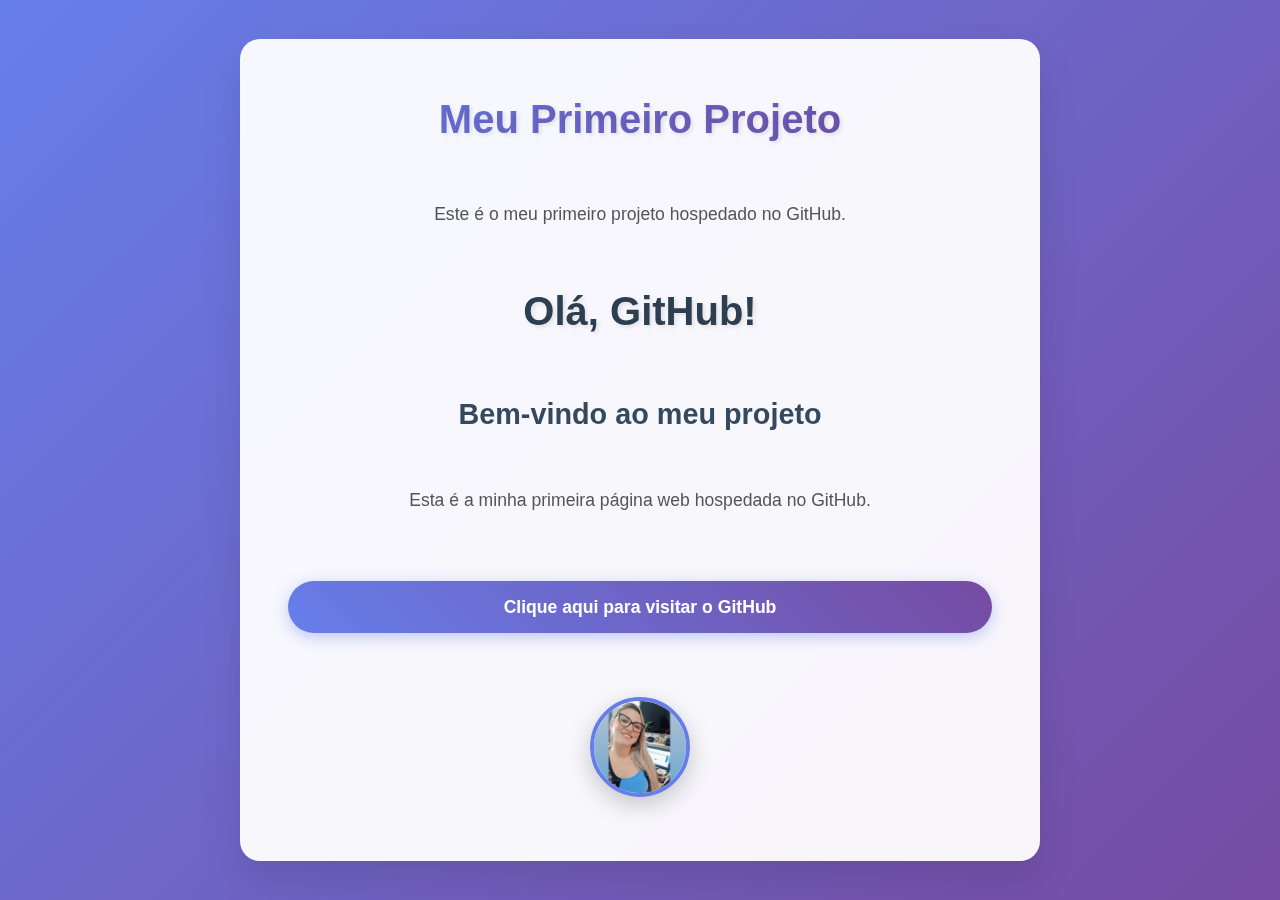
<file: index.html>
<!DOCTYPE html>
<html lang="pt-BR">

    <head>
        <meta charset="UTF-8" />
        <meta name="viewport" content="width=device-width, initial-scale=1" />
        <title>Meu Primeiro Projeto</title>
        <link rel="stylesheet" href="css/styles.css" />
    </head>

    <body>
        <main>
            <section>
                <h1>Meu Primeiro Projeto</h1>
                <p>Este é o meu primeiro projeto hospedado no GitHub.</p>
                <h1>Olá, GitHub!</h1>
                <h2>Bem-vindo ao meu projeto</h2>
                <p>Esta é a minha primeira página web hospedada no GitHub.</p>
                <a href="https://github.com/franavila15">Clique aqui para visitar o GitHub</a>
                <img src="images/photo-user.jpeg" alt="Photo User" width="100" height="100" />
            </section>
        </main>
    </body>

</html>
</file>
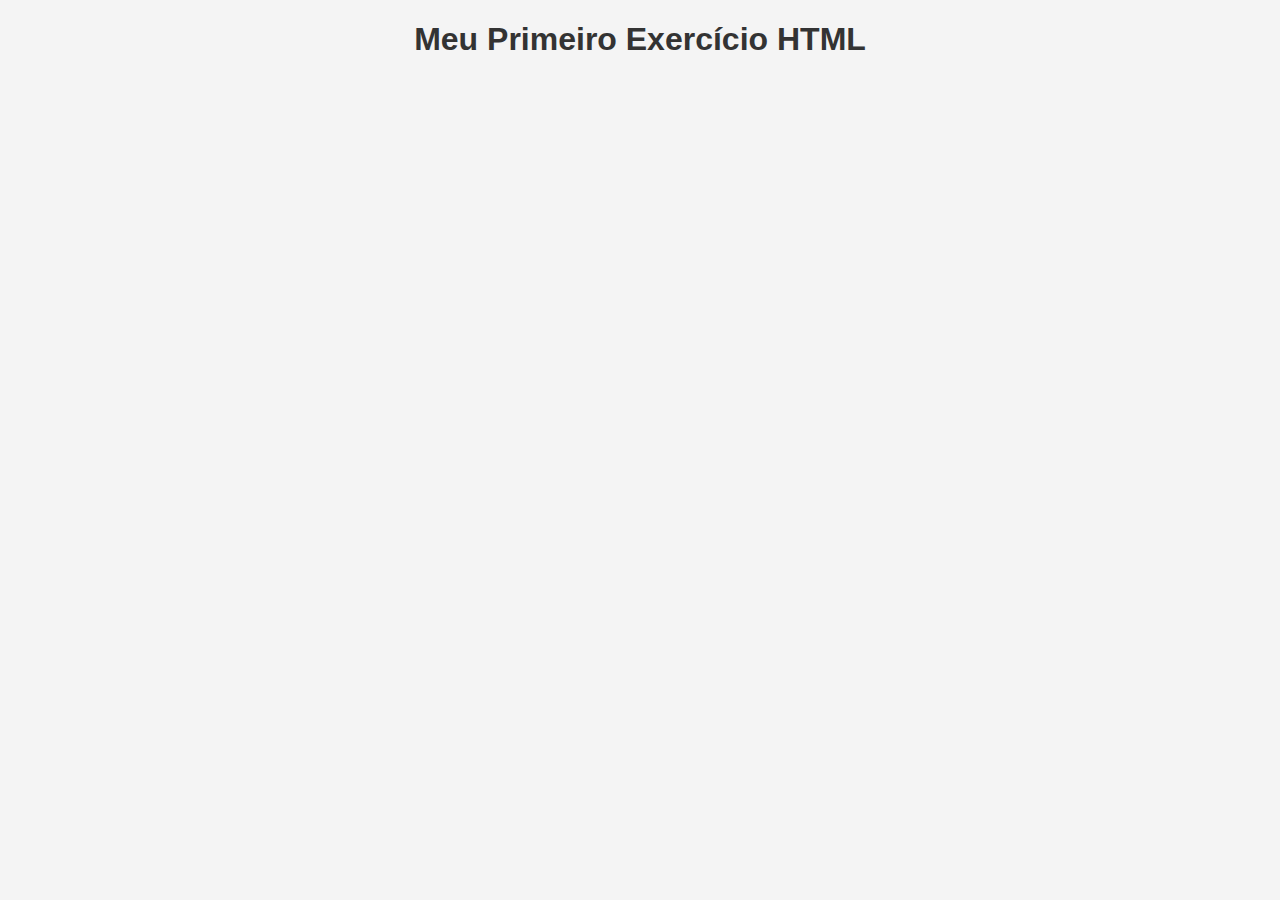
<file: exercicio01.html>
<!DOCTYPE html>
<html lang="pt-BR">

    <head>
        <meta charset="UTF-8" />
        <meta name="viewport" content="width=device-width, initial-scale=1.0" />
        <title>Exercício 01 - HTML</title>
        <link rel="stylesheet" href="css/exercicio01.css" />
    </head>

    <body>
        <h1>Meu Primeiro Exercício HTML</h1>

    </body>

</html>
</file>
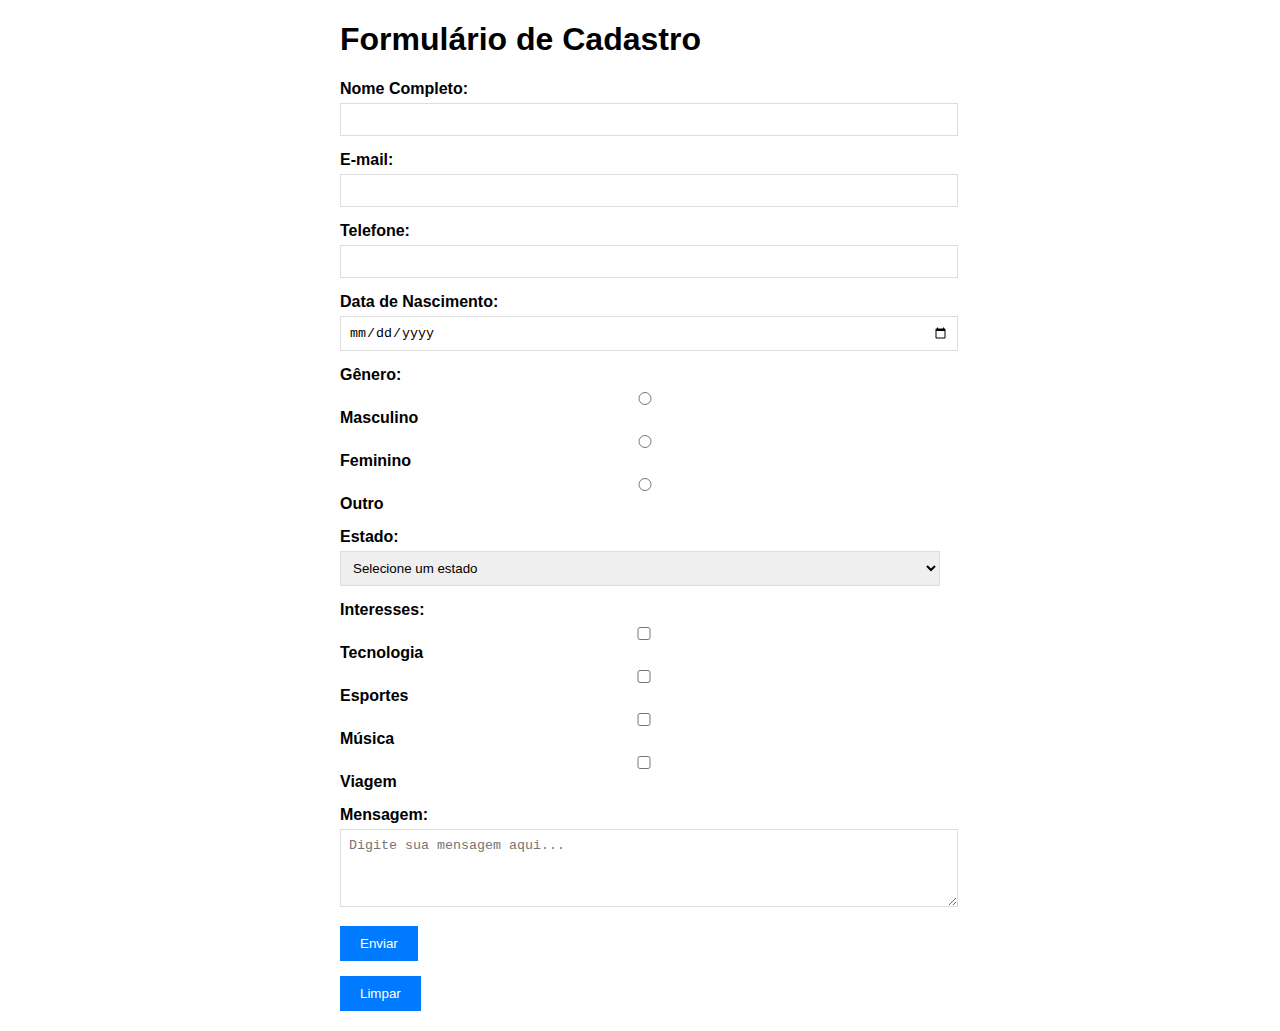
<file: template-formulario.html>
<!DOCTYPE html>
<html lang="pt-BR">

    <head>
        <meta charset="UTF-8" />
        <meta name="viewport" content="width=device-width, initial-scale=1.0" />
        <title>Exercício - Formulário</title>
        <link rel="stylesheet" href="css/estilos-formulario.css" />
    </head>

    <body>
        <div class="container">
            <h1>Formulário de Cadastro</h1>

            <form action="#" method="POST">
                <!-- Informações Pessoais -->
                <div class="form-group">
                    <label for="nome">Nome Completo:</label>
                    <input type="text" id="nome" name="nome" required>
                </div>

                <div class="form-group">
                    <label for="email">E-mail:</label>
                    <input type="email" id="email" name="email" required>
                </div>

                <div class="form-group">
                    <label for="telefone">Telefone:</label>
                    <input type="tel" id="telefone" name="telefone">
                </div>

                <div class="form-group">
                    <label for="data-nascimento">Data de Nascimento:</label>
                    <input type="date" id="data-nascimento" name="data-nascimento">
                </div>

                <!-- Gênero -->
                <div class="form-group">
                    <label>Gênero:</label>
                    <div class="radio-group">
                        <label><input type="radio" name="genero" value="masculino"> Masculino</label>
                        <label><input type="radio" name="genero" value="feminino"> Feminino</label>
                        <label><input type="radio" name="genero" value="outro"> Outro</label>
                    </div>
                </div>

                <!-- Estado -->
                <div class="form-group">
                    <label for="estado">Estado:</label>
                    <select id="estado" name="estado">
                        <option value="">Selecione um estado</option>
                        <option value="sp">São Paulo</option>
                        <option value="rj">Rio de Janeiro</option>
                        <option value="mg">Minas Gerais</option>
                        <option value="rs">Rio Grande do Sul</option>
                        <option value="pr">Paraná</option>
                    </select>
                </div>

                <!-- Interesses -->
                <div class="form-group">
                    <label>Interesses:</label>
                    <div class="checkbox-group">
                        <label><input type="checkbox" name="interesses" value="tecnologia"> Tecnologia</label>
                        <label><input type="checkbox" name="interesses" value="esportes"> Esportes</label>
                        <label><input type="checkbox" name="interesses" value="musica"> Música</label>
                        <label><input type="checkbox" name="interesses" value="viagem"> Viagem</label>
                    </div>
                </div>

                <!-- Mensagem -->
                <div class="form-group">
                    <label for="mensagem">Mensagem:</label>
                    <textarea id="mensagem" name="mensagem" rows="4" placeholder="Digite sua mensagem aqui..."></textarea>
                </div>

                <!-- Botões -->
                <div class="form-group">
                    <button type="submit">Enviar</button>
                </div>

                <div class="form-group">
                    <button type="reset">Limpar</button>
                </div>
            </form>
        </div>
    </body>

</html>
</file>
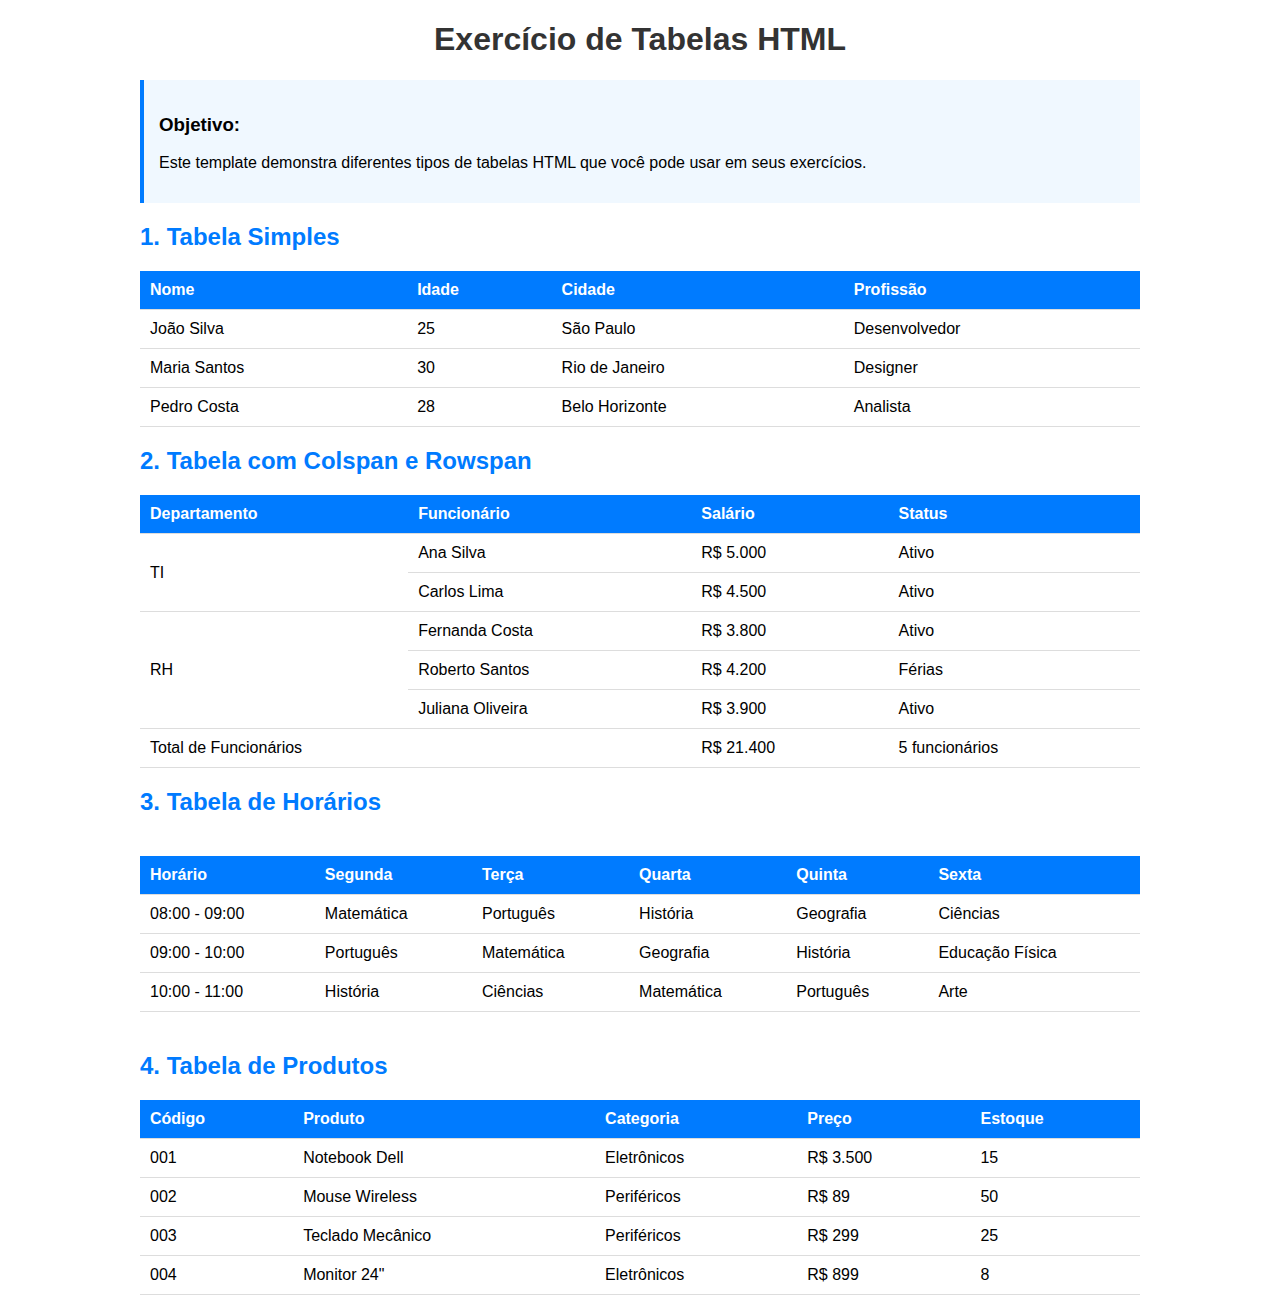
<file: template-tabela.html>
<!DOCTYPE html>
<html lang="pt-BR">

    <head>
        <meta charset="UTF-8" />
        <meta name="viewport" content="width=device-width, initial-scale=1.0" />
        <title>Exercício - Tabelas</title>
        <link rel="stylesheet" href="css/estilos-tabela.css" />
    </head>

    <body>
        <div class="container">
            <h1>Exercício de Tabelas HTML</h1>

            <div class="destaque">
                <h3>Objetivo:</h3>
                <p>Este template demonstra diferentes tipos de tabelas HTML que você pode usar em seus exercícios.</p>
            </div>

            <!-- Tabela Simples -->
            <h2>1. Tabela Simples</h2>
            <table class="tabela-simples">
                <thead>
                    <tr>
                        <th>Nome</th>
                        <th>Idade</th>
                        <th>Cidade</th>
                        <th>Profissão</th>
                    </tr>
                </thead>
                <tbody>
                    <tr>
                        <td>João Silva</td>
                        <td>25</td>
                        <td>São Paulo</td>
                        <td>Desenvolvedor</td>
                    </tr>
                    <tr>
                        <td>Maria Santos</td>
                        <td>30</td>
                        <td>Rio de Janeiro</td>
                        <td>Designer</td>
                    </tr>
                    <tr>
                        <td>Pedro Costa</td>
                        <td>28</td>
                        <td>Belo Horizonte</td>
                        <td>Analista</td>
                    </tr>
                </tbody>
            </table>

            <!-- Tabela com Colspan e Rowspan -->
            <h2>2. Tabela com Colspan e Rowspan</h2>
            <table>
                <thead>
                    <tr>
                        <th>Departamento</th>
                        <th>Funcionário</th>
                        <th>Salário</th>
                        <th>Status</th>
                    </tr>
                </thead>
                <tbody>
                    <tr>
                        <td rowspan="2">TI</td>
                        <td>Ana Silva</td>
                        <td>R$ 5.000</td>
                        <td>Ativo</td>
                    </tr>
                    <tr>
                        <td>Carlos Lima</td>
                        <td>R$ 4.500</td>
                        <td>Ativo</td>
                    </tr>
                    <tr>
                        <td rowspan="3">RH</td>
                        <td>Fernanda Costa</td>
                        <td>R$ 3.800</td>
                        <td>Ativo</td>
                    </tr>
                    <tr>
                        <td>Roberto Santos</td>
                        <td>R$ 4.200</td>
                        <td>Férias</td>
                    </tr>
                    <tr>
                        <td>Juliana Oliveira</td>
                        <td>R$ 3.900</td>
                        <td>Ativo</td>
                    </tr>
                    <tr>
                        <td colspan="2">Total de Funcionários</td>
                        <td>R$ 21.400</td>
                        <td>5 funcionários</td>
                    </tr>
                </tbody>
            </table>

            <!-- Tabela de Horários -->
            <h2>3. Tabela de Horários</h2>
            <div class="tabela-responsiva">
                <table>
                    <thead>
                        <tr>
                            <th>Horário</th>
                            <th>Segunda</th>
                            <th>Terça</th>
                            <th>Quarta</th>
                            <th>Quinta</th>
                            <th>Sexta</th>
                        </tr>
                    </thead>
                    <tbody>
                        <tr>
                            <td>08:00 - 09:00</td>
                            <td>Matemática</td>
                            <td>Português</td>
                            <td>História</td>
                            <td>Geografia</td>
                            <td>Ciências</td>
                        </tr>
                        <tr>
                            <td>09:00 - 10:00</td>
                            <td>Português</td>
                            <td>Matemática</td>
                            <td>Geografia</td>
                            <td>História</td>
                            <td>Educação Física</td>
                        </tr>
                        <tr>
                            <td>10:00 - 11:00</td>
                            <td>História</td>
                            <td>Ciências</td>
                            <td>Matemática</td>
                            <td>Português</td>
                            <td>Arte</td>
                        </tr>
                    </tbody>
                </table>
            </div>

            <!-- Tabela de Produtos -->
            <h2>4. Tabela de Produtos</h2>
            <table>
                <thead>
                    <tr>
                        <th>Código</th>
                        <th>Produto</th>
                        <th>Categoria</th>
                        <th>Preço</th>
                        <th>Estoque</th>
                    </tr>
                </thead>
                <tbody>
                    <tr>
                        <td>001</td>
                        <td>Notebook Dell</td>
                        <td>Eletrônicos</td>
                        <td>R$ 3.500</td>
                        <td>15</td>
                    </tr>
                    <tr>
                        <td>002</td>
                        <td>Mouse Wireless</td>
                        <td>Periféricos</td>
                        <td>R$ 89</td>
                        <td>50</td>
                    </tr>
                    <tr>
                        <td>003</td>
                        <td>Teclado Mecânico</td>
                        <td>Periféricos</td>
                        <td>R$ 299</td>
                        <td>25</td>
                    </tr>
                    <tr>
                        <td>004</td>
                        <td>Monitor 24"</td>
                        <td>Eletrônicos</td>
                        <td>R$ 899</td>
                        <td>8</td>
                    </tr>
                </tbody>
            </table>
        </div>
    </body>

</html>
</file>
<file: css/exercicio01.css>
/* CSS básico para exercício 01 */

body {
    font-family: Arial, sans-serif;
    margin: 20px;
    background-color: #f4f4f4;
}

h1 {
    color: #333;
    text-align: center;
}

/* Aqui você pode adicionar mais estilos conforme praticar! */
</file>
<file: css/estilos-formulario.css>
/* CSS básico para formulários */
body {
    font-family: Arial, sans-serif;
    margin: 20px;
}

.container {
    max-width: 600px;
    margin: 0 auto;
}

.form-group {
    margin-bottom: 15px;
}

label {
    display: block;
    margin-bottom: 5px;
    font-weight: bold;
}

input, select, textarea {
    width: 100%;
    padding: 8px;
    border: 1px solid #ddd;
}

button {
    background-color: #007bff;
    color: white;
    padding: 10px 20px;
    border: none;
    cursor: pointer;
}
</file>
<file: css/estilos-tabela.css>
/* CSS básico para tabelas */
body {
    font-family: Arial, sans-serif;
    margin: 20px;
}

.container {
    max-width: 1000px;
    margin: 0 auto;
}

h1 {
    color: #333;
    text-align: center;
}

h2 {
    color: #007bff;
}

.destaque {
    background-color: #f0f8ff;
    padding: 15px;
    border-left: 4px solid #007bff;
}

table {
    width: 100%;
    border-collapse: collapse;
    margin: 20px 0;
}

th,
td {
    padding: 10px;
    text-align: left;
    border-bottom: 1px solid #ddd;
}

th {
    background-color: #007bff;
    color: white;
}

.tabela-responsiva {
    overflow-x: auto;
}
</file>
<file: css/styles.css>
/* Reset e configurações básicas */
* {
    margin: 0;
    padding: 0;
    box-sizing: border-box;
}

body {
    font-family: 'Segoe UI', Tahoma, Geneva, Verdana, sans-serif;
    line-height: 1.6;
    color: #333;
    background: linear-gradient(135deg, #667eea 0%, #764ba2 100%);
    min-height: 100vh;
    display: flex;
    align-items: center;
    justify-content: center;
}

/* Container principal */
main {
    background: rgba(255, 255, 255, 0.95);
    backdrop-filter: blur(10px);
    border-radius: 20px;
    box-shadow: 0 20px 40px rgba(0, 0, 0, 0.1);
    padding: 3rem;
    max-width: 800px;
    width: 90%;
    text-align: center;
    animation: fadeInUp 0.8s ease-out;
}

/* Seção de conteúdo */
section {
    display: flex;
    flex-direction: column;
    gap: 2rem;
}

/* Títulos */
h1 {
    font-size: 2.5rem;
    font-weight: 700;
    color: #2c3e50;
    margin-bottom: 1rem;
    text-shadow: 2px 2px 4px rgba(0, 0, 0, 0.1);
}

h1:first-of-type {
    background: linear-gradient(45deg, #667eea, #764ba2);
    -webkit-background-clip: text;
    -webkit-text-fill-color: transparent;
    background-clip: text;
}

h2 {
    font-size: 1.8rem;
    color: #34495e;
    margin-bottom: 1rem;
    font-weight: 600;
}

/* Parágrafos */
p {
    font-size: 1.1rem;
    color: #555;
    line-height: 1.8;
    margin-bottom: 1rem;
}

/* Link */
a {
    display: inline-block;
    background: linear-gradient(45deg, #667eea, #764ba2);
    color: white;
    text-decoration: none;
    padding: 12px 30px;
    border-radius: 50px;
    font-weight: 600;
    font-size: 1.1rem;
    transition: all 0.3s ease;
    box-shadow: 0 4px 15px rgba(102, 126, 234, 0.4);
    margin: 1rem 0;
}

a:hover {
    transform: translateY(-3px);
    box-shadow: 0 8px 25px rgba(102, 126, 234, 0.6);
    background: linear-gradient(45deg, #764ba2, #667eea);
}

/* Imagem */
img {
    border-radius: 50%;
    border: 4px solid #667eea;
    box-shadow: 0 8px 25px rgba(0, 0, 0, 0.2);
    transition: all 0.3s ease;
    margin: 1rem auto;
    display: block;
}

img:hover {
    transform: scale(1.05);
    border-color: #764ba2;
    box-shadow: 0 12px 35px rgba(0, 0, 0, 0.3);
}

/* Animações */
@keyframes fadeInUp {
    from {
        opacity: 0;
        transform: translateY(30px);
    }

    to {
        opacity: 1;
        transform: translateY(0);
    }
}

/* Responsividade */
@media (max-width: 768px) {
    main {
        padding: 2rem;
        margin: 1rem;
    }

    h1 {
        font-size: 2rem;
    }

    h2 {
        font-size: 1.5rem;
    }

    p {
        font-size: 1rem;
    }

    a {
        padding: 10px 25px;
        font-size: 1rem;
    }
}

/* Efeitos de hover adicionais */
section>* {
    transition: all 0.3s ease;
}

section>*:hover {
    transform: translateY(-2px);
}

/* Scrollbar personalizada */
::-webkit-scrollbar {
    width: 8px;
}

::-webkit-scrollbar-track {
    background: #f1f1f1;
}

::-webkit-scrollbar-thumb {
    background: linear-gradient(45deg, #667eea, #764ba2);
    border-radius: 4px;
}

::-webkit-scrollbar-thumb:hover {
    background: linear-gradient(45deg, #764ba2, #667eea);
}
</file>
